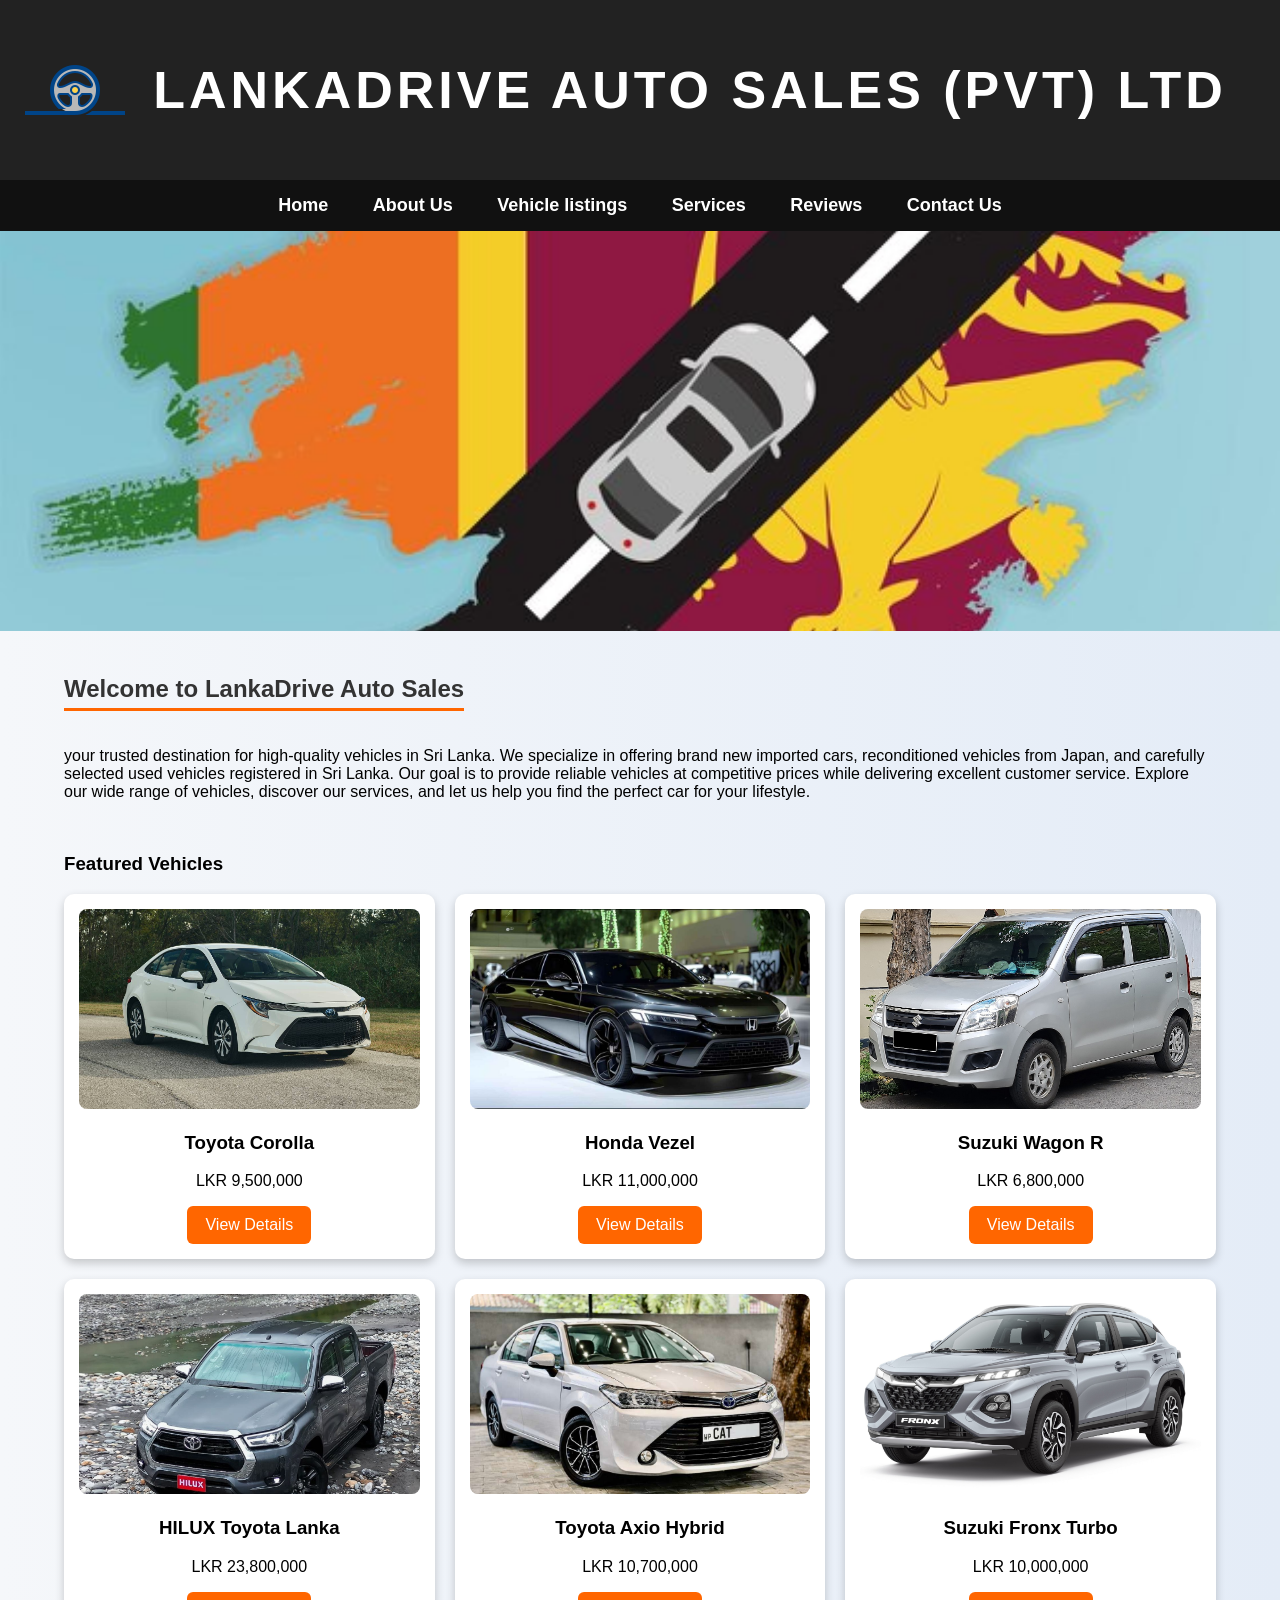
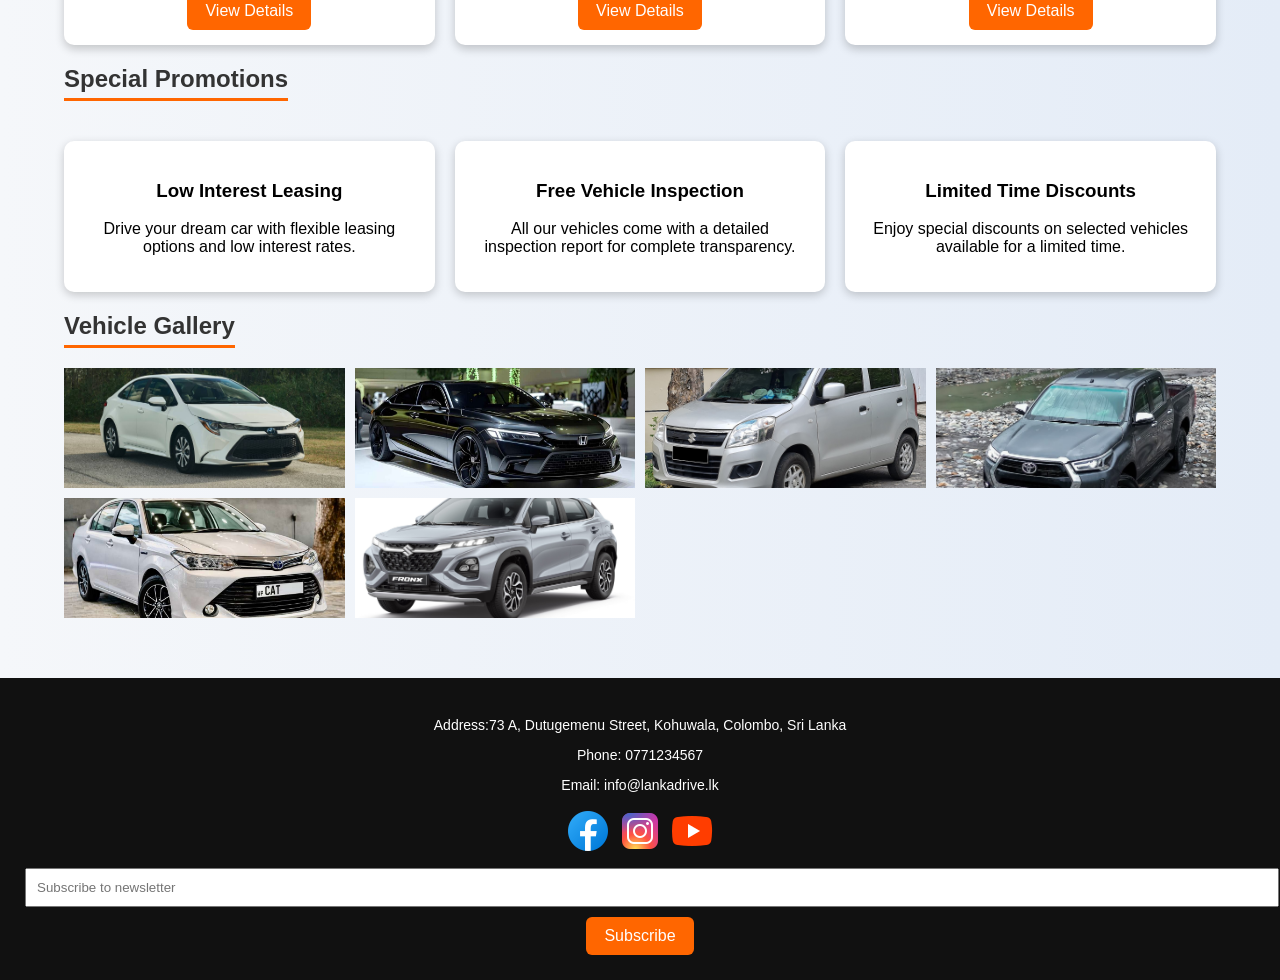
<file: index.html>
<!DOCTYPE html>
<html>
<head>
<title>LankaDrive Auto Sales</title>
<link rel="stylesheet" href="css/style.css">
</head>

<body>

<header class="header">
<img src="images/logo2.png" class="logo">
<h1>LankaDrive Auto Sales (Pvt) Ltd</h1>
</header>

<nav>
<a href="index.html">Home</a>
<a href="about.html">About Us</a>
<a href="vehicles.html">Vehicle listings</a>
<a href="services.html">Services</a>
<a href="review.html">Reviews</a>
<a href="contact.html">Contact Us</a>
</nav>

<img src="images/banner.jpg" class="banner">

<div class="container">

<h2>Welcome to <b>LankaDrive Auto Sales</b></h2>

<p>your trusted destination for high-quality vehicles in Sri Lanka. 
We specialize in offering brand new imported cars, reconditioned vehicles from Japan, and carefully 
selected used vehicles registered in Sri Lanka. Our goal is to provide reliable vehicles at competitive 
prices while delivering excellent customer service. Explore our wide range of vehicles, discover our 
services, and let us help you find the perfect car for your lifestyle.</p>
<br>
<h3><b>Featured Vehicles</b></h3>

<div class="vehicle-grid">

<div class="vehicle">
<img src="images/car1.jpg">
<h3>Toyota Corolla</h3>
<p>LKR 9,500,000</p>
<a href="vehicles.html">
<button>View Details</button>
</a>
</div>

<div class="vehicle">
<img src="images/car2.jpg">
<h3>Honda Vezel</h3>
<p>LKR 11,000,000</p>
<a href="vehicles.html">
<button>View Details</button>
</a>
</div>

<div class="vehicle">
<img src="images/car3.jpg">
<h3>Suzuki Wagon R</h3>
<p>LKR 6,800,000</p>
<a href="vehicles.html">
<button>View Details</button>
</a>
</div>

<div class="vehicle">
<img src="images/car4.jpg">
<h3>HILUX Toyota Lanka</h3>
<p>LKR 23,800,000</p>
<a href="vehicles.html">
<button>View Details</button>
</a>
</div>

<div class="vehicle">
<img src="images/car5.jpg">
<h3>Toyota Axio Hybrid</h3>
<p>LKR 10,700,000</p>
<a href="vehicles.html">
<button>View Details</button>
</a>
</div> 

<div class="vehicle">
<img src="images/car6.jpg">
<h3>Suzuki Fronx Turbo</h3>
<p>LKR 10,000,000</p>
<a href="vehicles.html">
<button>View Details</button>
</a>
</div>

</div>

<h2>Special Promotions</h2>

<div class="promo-section">

<div class="promo-box">
<h3>Low Interest Leasing</h3>
<p>Drive your dream car with flexible leasing options and low interest rates.</p>
</div>

<div class="promo-box">
<h3>Free Vehicle Inspection</h3>
<p>All our vehicles come with a detailed inspection report for complete transparency.</p>
</div>

<div class="promo-box">
<h3>Limited Time Discounts</h3>
<p>Enjoy special discounts on selected vehicles available for a limited time.</p>
</div>

</div>

<h2>Vehicle Gallery</h2>

<div class="gallery">
<img src="images/car1.jpg">
<img src="images/car2.jpg">
<img src="images/car3.jpg">
<img src="images/car4.jpg">
<img src="images/car5.jpg">
<img src="images/car6.jpg">
</div>

</div>

<footer>

<p>Address:73 A, Dutugemenu Street, Kohuwala, Colombo, Sri Lanka</p>
<p>Phone: 0771234567</p>
<p>Email: info@lankadrive.lk</p>
<div class="social-icons">
<a href="#"><img src="images/facebook.png" alt="Facebook"></a>
<a href="#"><img src="images/instagram.png" alt="Instagram"></a>
<a href="#"><img src="images/youtube.png" alt="YouTube"></a>
</div>


<form>
<input type="email" placeholder="Subscribe to newsletter">
<button>Subscribe</button>
</form>

</footer>

</body>
</html>
</file>
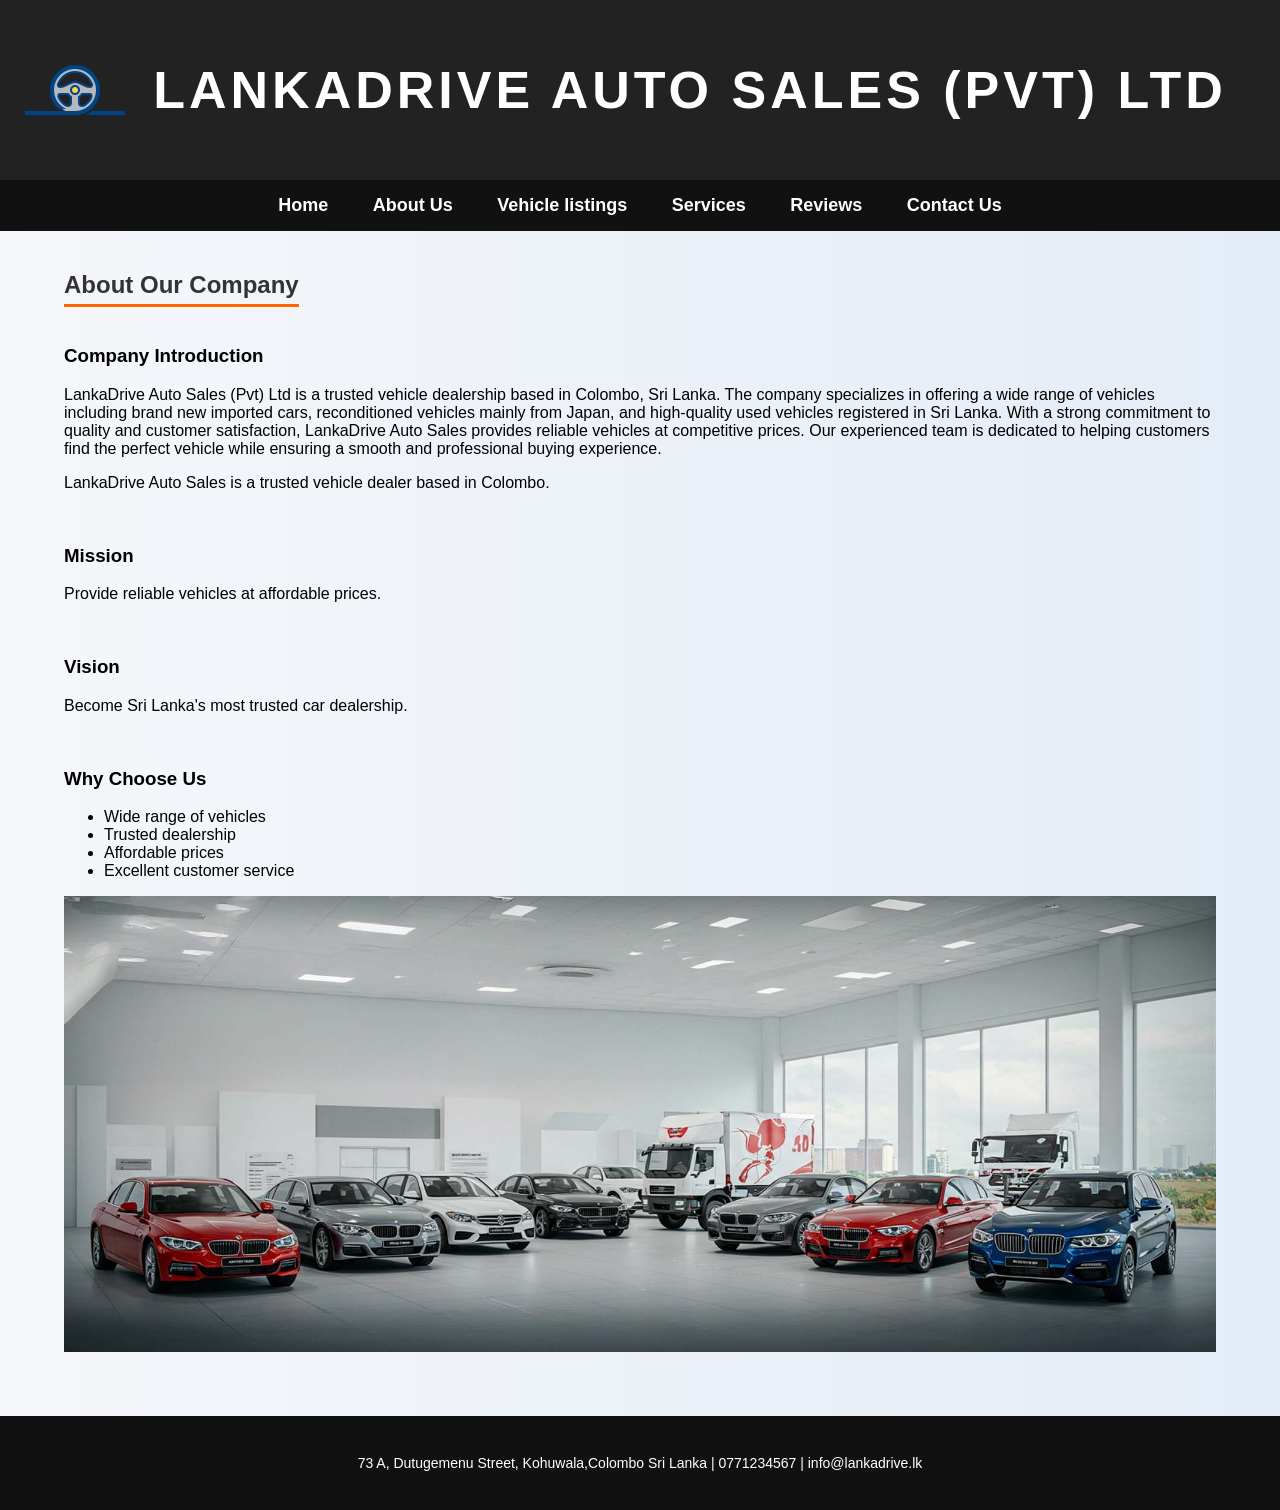
<file: about.html>
<!DOCTYPE html>
<html>
<head>
<title>About Us</title>
<link rel="stylesheet" href="css/style.css">
</head>

<header class="header">
<img src="images/logo2.png" class="logo">
<h1>LankaDrive Auto Sales (Pvt) Ltd</h1>
</header>



<nav>
<a href="index.html">Home</a>
<a href="about.html">About Us</a>
<a href="vehicles.html">Vehicle listings</a>
<a href="services.html">Services</a>
<a href="review.html">Reviews</a>
<a href="contact.html">Contact Us</a>
</nav>

<div class="container">

<h2>About Our Company</h2>

<h3>Company Introduction</h3>

<p>
LankaDrive Auto Sales (Pvt) Ltd is a trusted vehicle dealership based in Colombo, Sri Lanka. 
The company specializes in offering a wide range of vehicles including brand new imported cars, 
reconditioned vehicles mainly from Japan, and high-quality used vehicles registered in Sri Lanka. 
With a strong commitment to quality and customer satisfaction, LankaDrive Auto Sales provides 
reliable vehicles at competitive prices. Our experienced team is dedicated to helping customers 
find the perfect vehicle while ensuring a smooth and professional buying experience.
</p>
<p>LankaDrive Auto Sales is a trusted vehicle dealer based in Colombo.</p>
<br>

<h3>Mission</h3>
<p>Provide reliable vehicles at affordable prices.</p>
<br>

<h3>Vision</h3>
<p>Become Sri Lanka's most trusted car dealership.</p>
<br> 

<h3>Why Choose Us</h3>

<ul>
<li>Wide range of vehicles</li>
<li>Trusted dealership</li>
<li>Affordable prices</li>
<li>Excellent customer service</li>
</ul>

<img src="images/showroom.jpg" width="100%">

</div>

<footer>
<p>73 A, Dutugemenu Street, Kohuwala,Colombo Sri Lanka | 0771234567 | info@lankadrive.lk</p>
</footer>

</body>
</html>
</file>
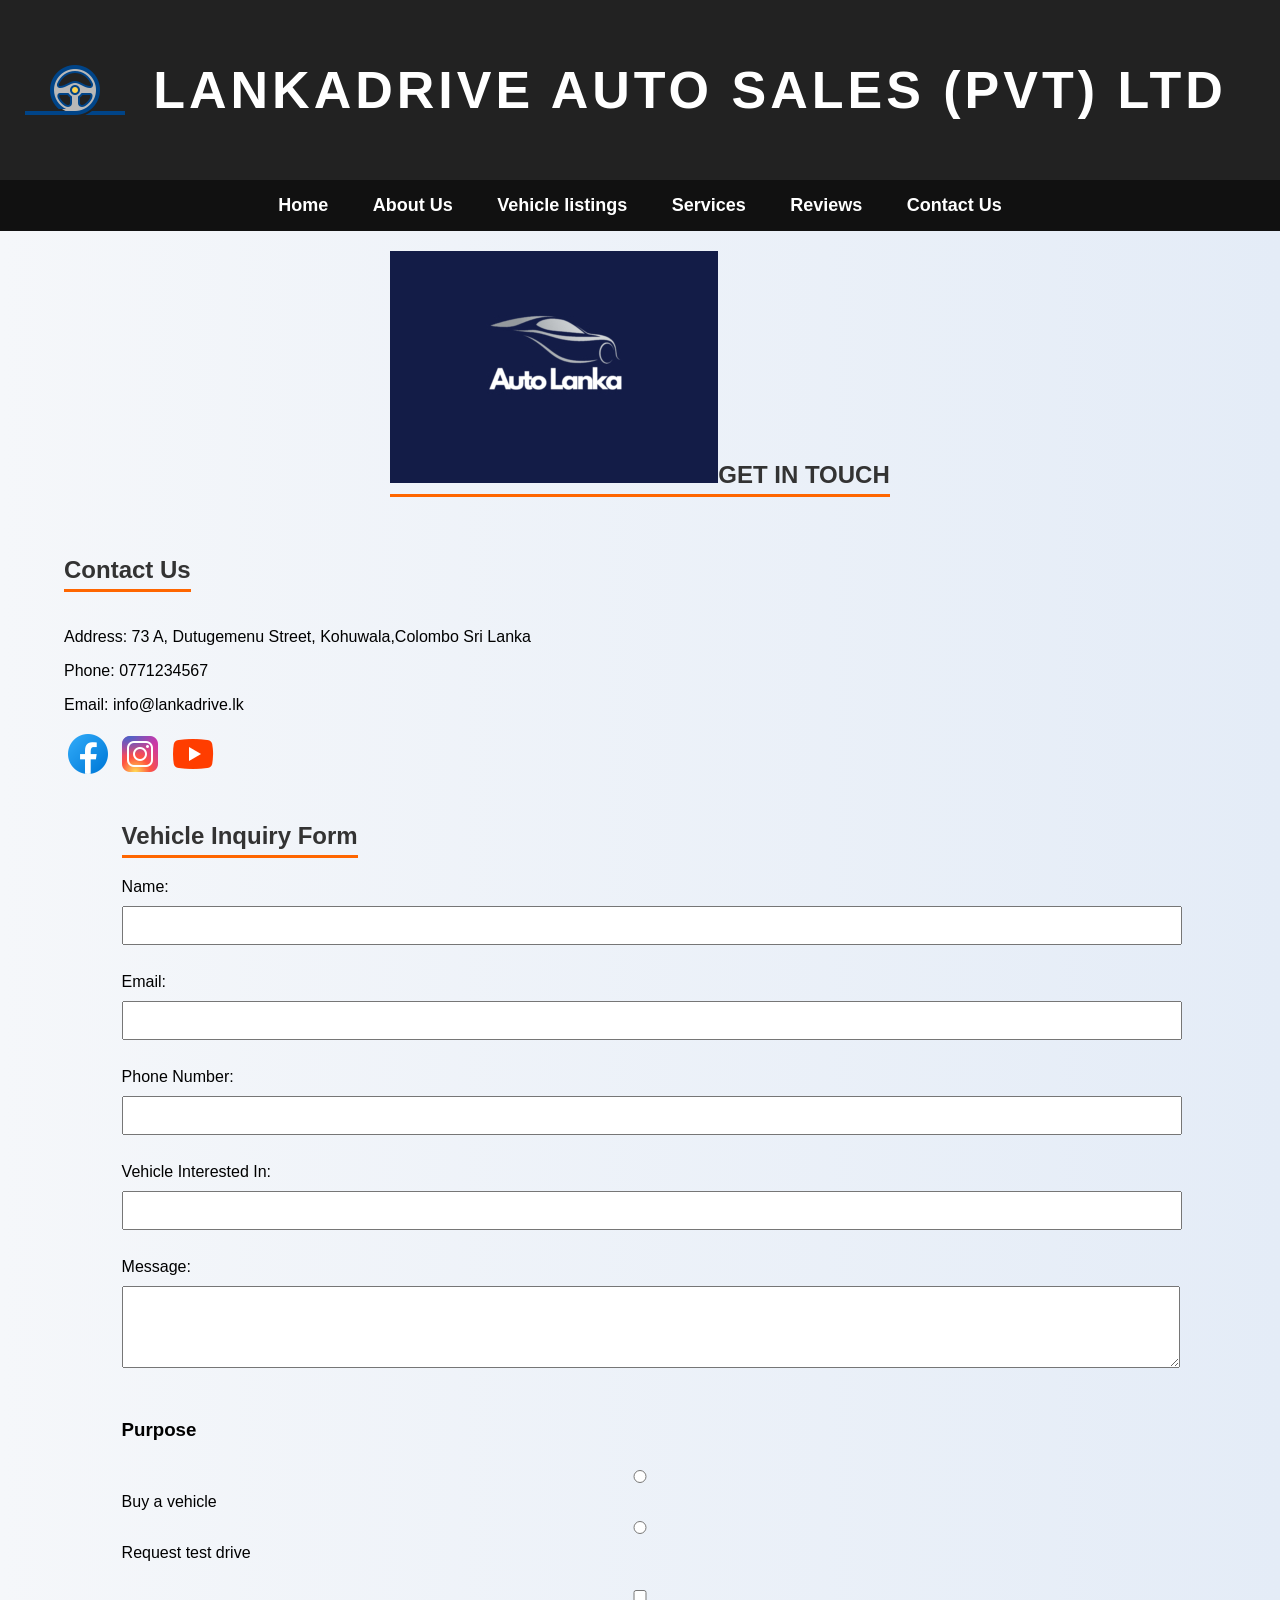
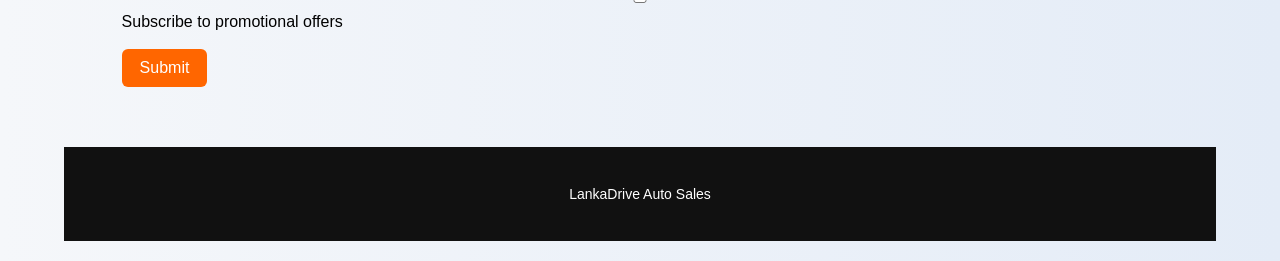
<file: contact.html>
<!DOCTYPE html>
<html>
<head>
<title>Contact Us</title>
<link rel="stylesheet" href="css/style.css">
</head>

<header class="header">
<img src="images/logo2.png" class="logo">
<h1>LankaDrive Auto Sales (Pvt) Ltd</h1>
</header>


<nav>
<a href="index.html">Home</a>
<a href="about.html">About Us</a>
<a href="vehicles.html">Vehicle listings</a>
<a href="services.html">Services</a>
<a href="review.html">Reviews</a>
<a href="contact.html">Contact Us</a>
</nav>

<center>
<h2><img src="images/logoo.jpg" alt="logo">GET IN TOUCH</h2>
</center>

<div class="container">

<h2>Contact Us</h2>

<p>Address: 73 A, Dutugemenu Street, Kohuwala,Colombo Sri Lanka</p>
<p>Phone: 0771234567</p>
<p>Email: info@lankadrive.lk</p>

<div class="social-icons">
<a href="#"><img src="images/facebook.png" alt="Facebook"></a>
<a href="#"><img src="images/instagram.png" alt="Instagram"></a>
<a href="#"><img src="images/youtube.png" alt="YouTube"></a>
</div>


<div class="container">

<h2>Vehicle Inquiry Form</h2>

<form>
<label>Name:</label><br>
<input type="text" required><br><br>

<label>Email:</label><br>
<input type="email" required><br><br>

<label>Phone Number:</label><br>
<input type="text"><br><br>

<label>Vehicle Interested In:</label><br>
<input type="text"><br><br>

<label>Message:</label><br>
<textarea rows="4"></textarea><br><br>


<h3><b>Purpose</b></h3>

<input type="radio" name="purpose"> Buy a vehicle
<input type="radio" name="purpose"> Request test drive

<br><br>

<input type="checkbox"> Subscribe to promotional offers

<br><br>

<button>Submit</button>

</form>

</div>

<footer>
<p>LankaDrive Auto Sales</p>
</footer>

</body>
</html>
</file>
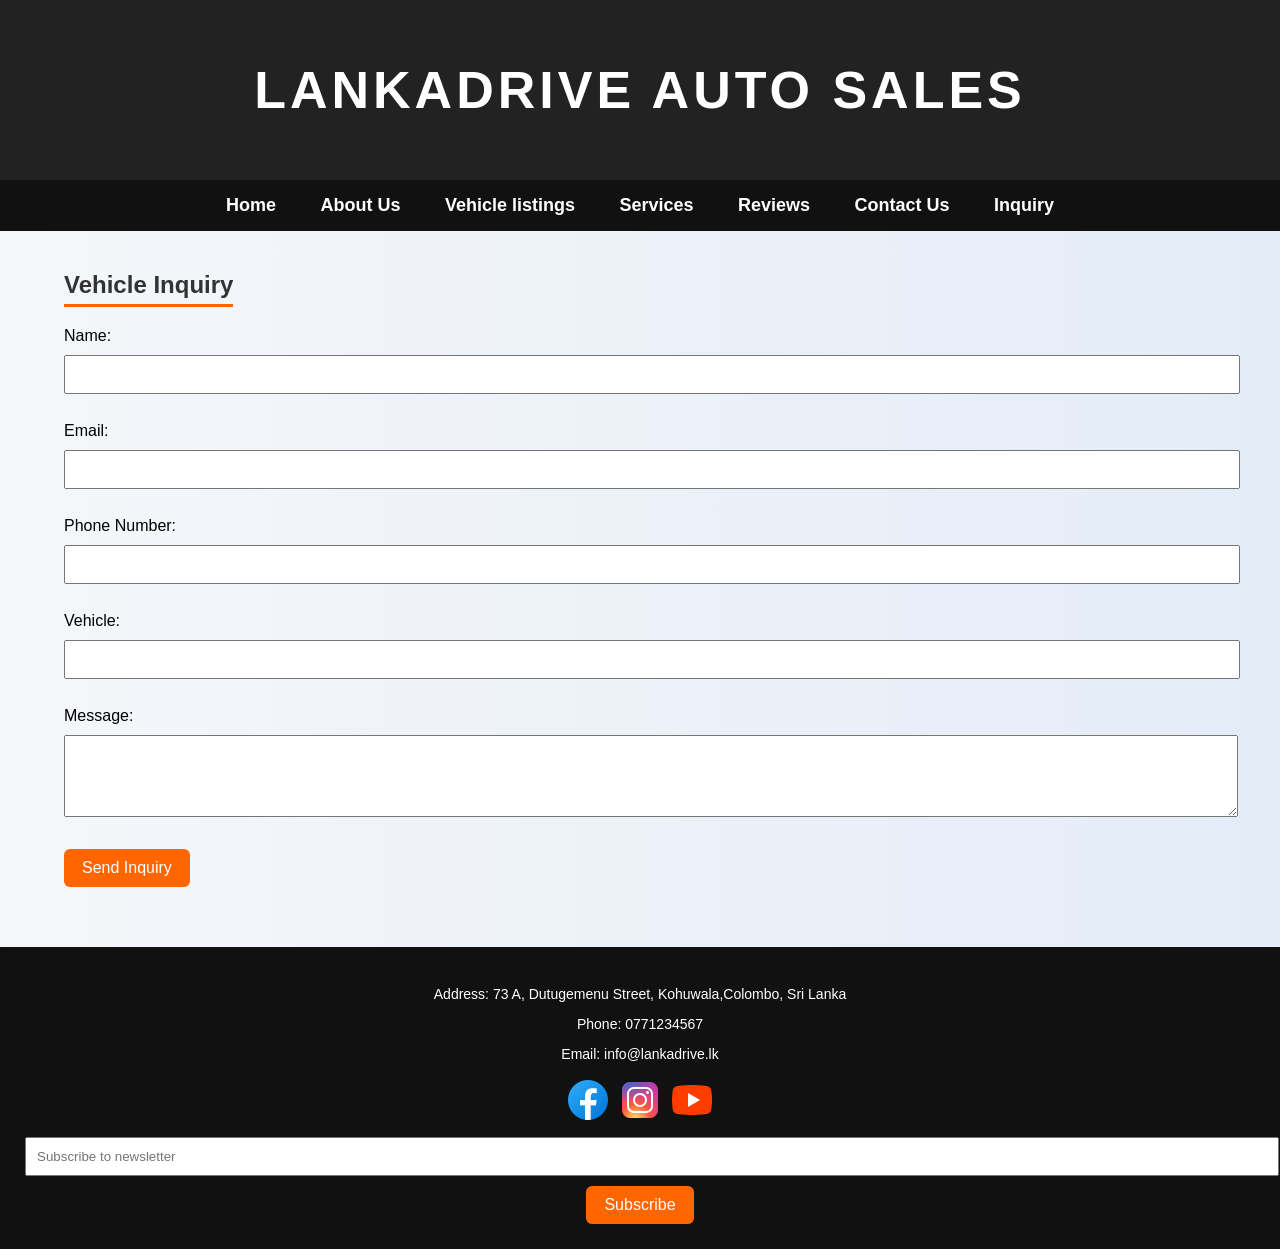
<file: inquire.html>
<!DOCTYPE html>
<html>
<head>
<title>Vehicles</title>
<link rel="stylesheet" href="css/style.css">
</head>

<body>
<header class="header">
<h1>LankaDrive Auto Sales</h1>
</header>

<nav>
<a href="index.html">Home</a>
<a href="about.html">About Us</a>
<a href="vehicles.html">Vehicle listings</a>
<a href="services.html">Services</a>
<a href="review.html">Reviews</a>
<a href="contact.html">Contact Us</a>
<a href="inquire.html">Inquiry</a>
</nav>

<div class="container">

<h2>Vehicle Inquiry</h2>

<form>
<label>Name:</label><br>
<input type="text" required><br><br>

<label>Email:</label><br>
<input type="email" required><br><br>

<label>Phone Number:</label><br>
<input type="text"><br><br>

<label>Vehicle:</label><br>
<input type="text"><br><br>

<label>Message:</label><br>
<textarea rows="4"></textarea><br><br>

<button type="submit">Send Inquiry</button>
</form>
</div>

<footer>

<p>Address: 73 A, Dutugemenu Street, Kohuwala,Colombo, Sri Lanka</p>
<p>Phone: 0771234567</p>
<p>Email: info@lankadrive.lk</p>
<div class="social-icons">
<a href="#"><img src="images/facebook.png" alt="Facebook"></a>
<a href="#"><img src="images/instagram.png" alt="Instagram"></a>
<a href="#"><img src="images/youtube.png" alt="YouTube"></a>
</div>


<form>
<input type="email" placeholder="Subscribe to newsletter">
<button>Subscribe</button>
</form>

</footer>

</body>
</html>
</file>
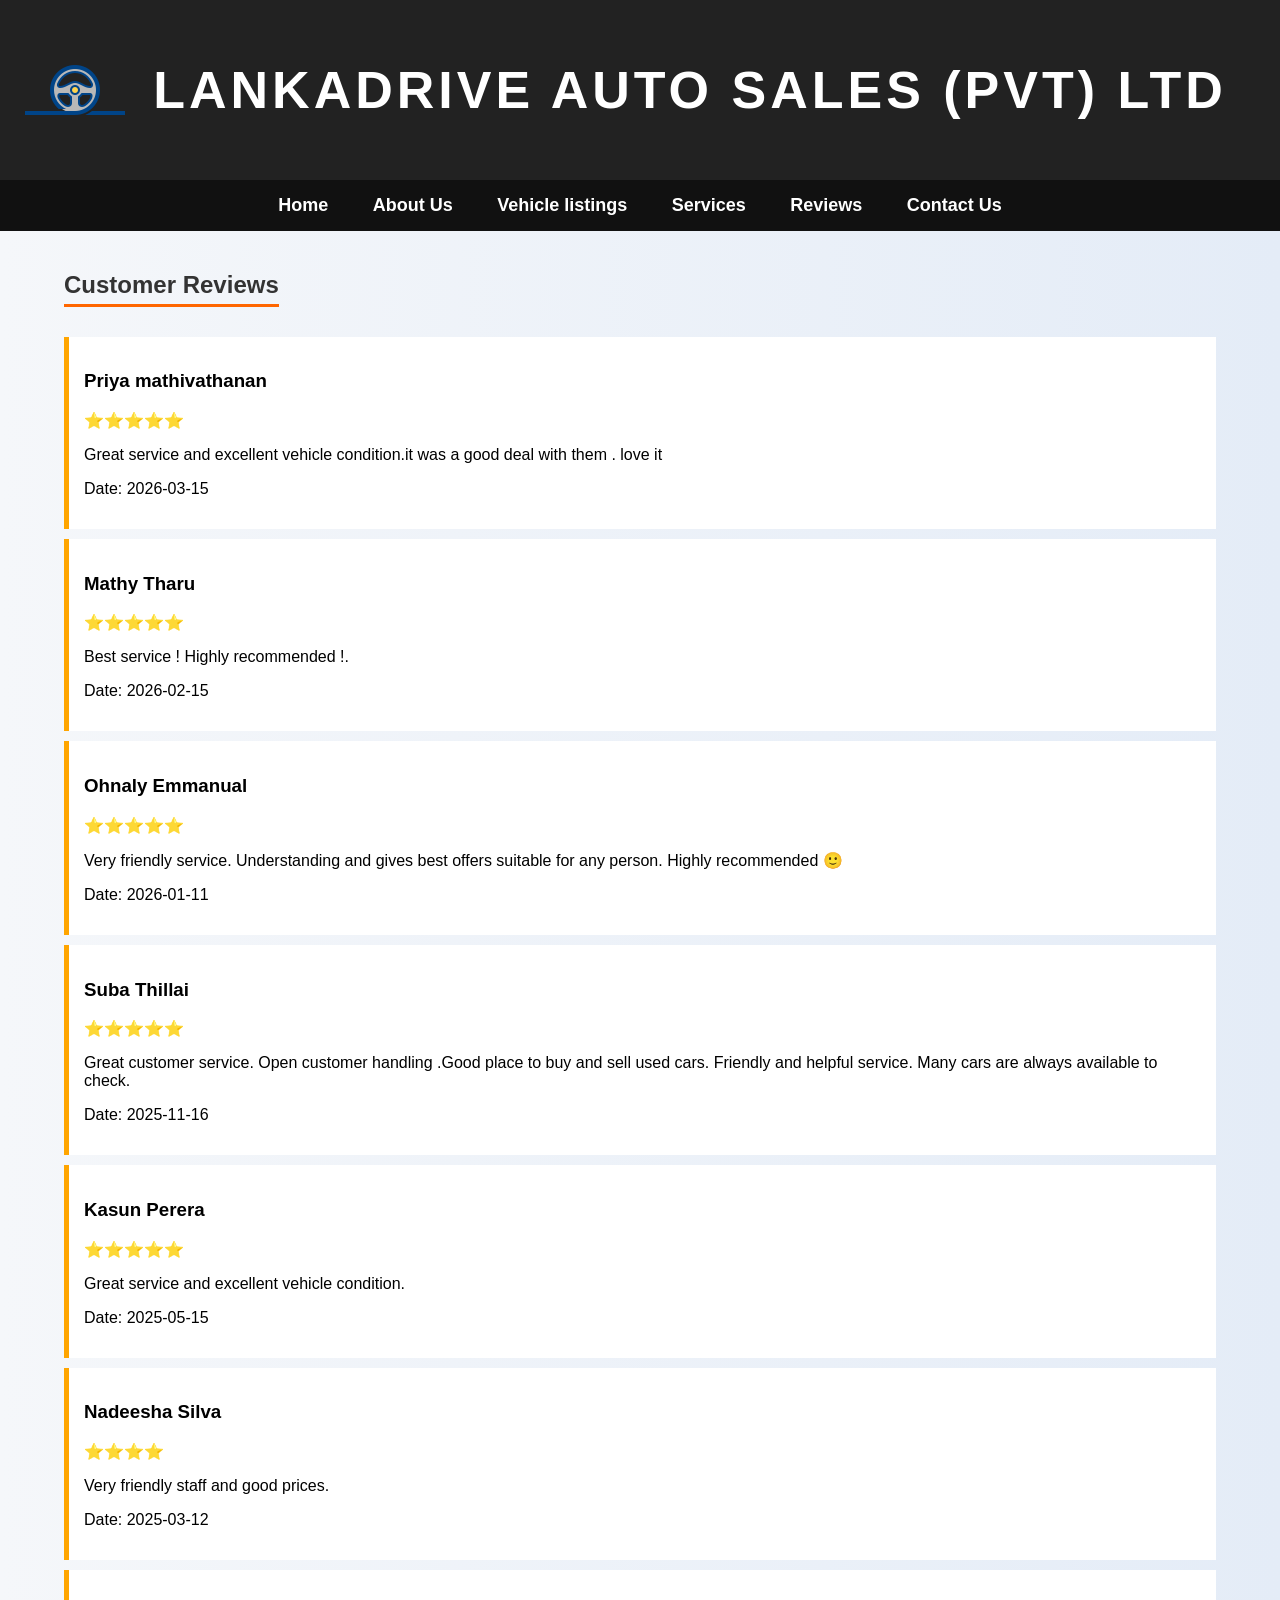
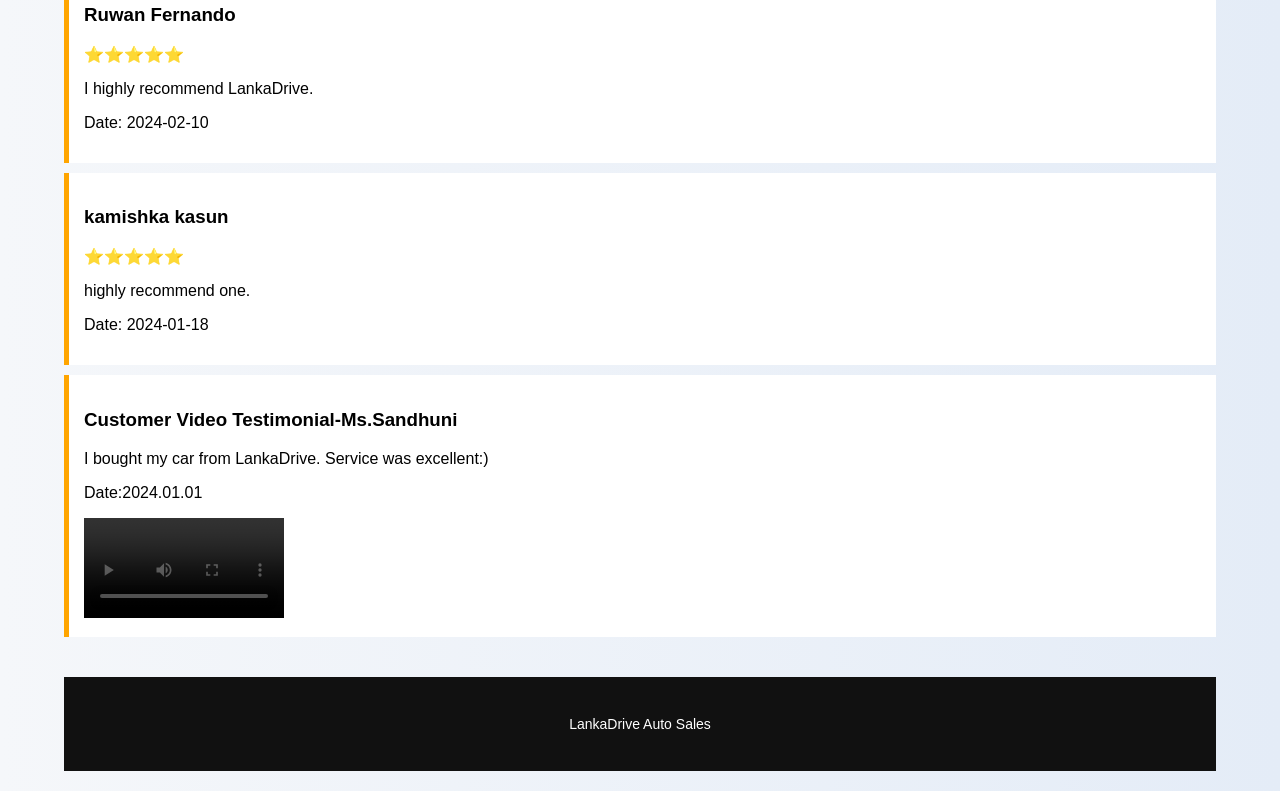
<file: review.html>
<!DOCTYPE html>
<html>
<head>
<title>Customer Reviews</title>
<link rel="stylesheet" href="css/style.css">
</head>

<header class="header">
<img src="images/logo2.png" class="logo">
<h1>LankaDrive Auto Sales (Pvt) Ltd</h1>
</header>


<nav>
<a href="index.html">Home</a>
<a href="about.html">About Us</a>
<a href="vehicles.html">Vehicle listings</a>
<a href="services.html">Services</a>
<a href="review.html">Reviews</a>
<a href="contact.html">Contact Us</a>
</nav>

<div class="container">

<h2>Customer Reviews</h2>

<div class="review">
<h3>Priya mathivathanan</h3>
<p>⭐⭐⭐⭐⭐</p>
<p>Great service and excellent vehicle condition.it was a good deal with them . love it </p>
<p>Date: 2026-03-15</p>
</div>

<div class="review">
<h3>Mathy Tharu</h3>
<p>⭐⭐⭐⭐⭐</p>
<p>Best service ! Highly recommended !.</p>
<p>Date: 2026-02-15</p>
</div>

<div class="review">
<h3>Ohnaly Emmanual</h3>
<p>⭐⭐⭐⭐⭐</p>
<p>Very friendly service. Understanding and gives best offers suitable for any person. Highly recommended 🙂</p>
<p>Date: 2026-01-11</p>
</div>

<div class="review">
<h3>Suba Thillai</h3>
<p>⭐⭐⭐⭐⭐</p>
<p>Great customer service. Open customer handling .Good place to buy and sell used cars. Friendly and helpful service. Many cars are always available to check.</p>
<p>Date: 2025-11-16</p>
</div>

<div class="review">
<h3>Kasun Perera</h3>
<p>⭐⭐⭐⭐⭐</p>
<p>Great service and excellent vehicle condition.</p>
<p>Date: 2025-05-15</p>
</div>

<div class="review">
<h3>Nadeesha Silva</h3>
<p>⭐⭐⭐⭐</p>
<p>Very friendly staff and good prices.</p>
<p>Date: 2025-03-12</p>
</div>

<div class="review">
<h3>Ruwan Fernando</h3>
<p>⭐⭐⭐⭐⭐</p>
<p>I highly recommend LankaDrive.</p>
<p>Date: 2024-02-10</p>
</div>

<div class="review">
<h3>kamishka kasun</h3>
<p>⭐⭐⭐⭐⭐</p>
<p>highly recommend one.</p>
<p>Date: 2024-01-18</p>
</div> 

<div class="review">
<h3>Customer Video Testimonial-Ms.Sandhuni</h3>
<p>I bought my car from LankaDrive. Service was excellent:)</p>
<p>Date:2024.01.01</p>
<video width="200" controls>
<source src="media/review.mp4" type="video/mp4">
Your browser does not support video.
</video></div>

<footer>
<p>LankaDrive Auto Sales</p>
</footer>

</body>
</html>
</file>
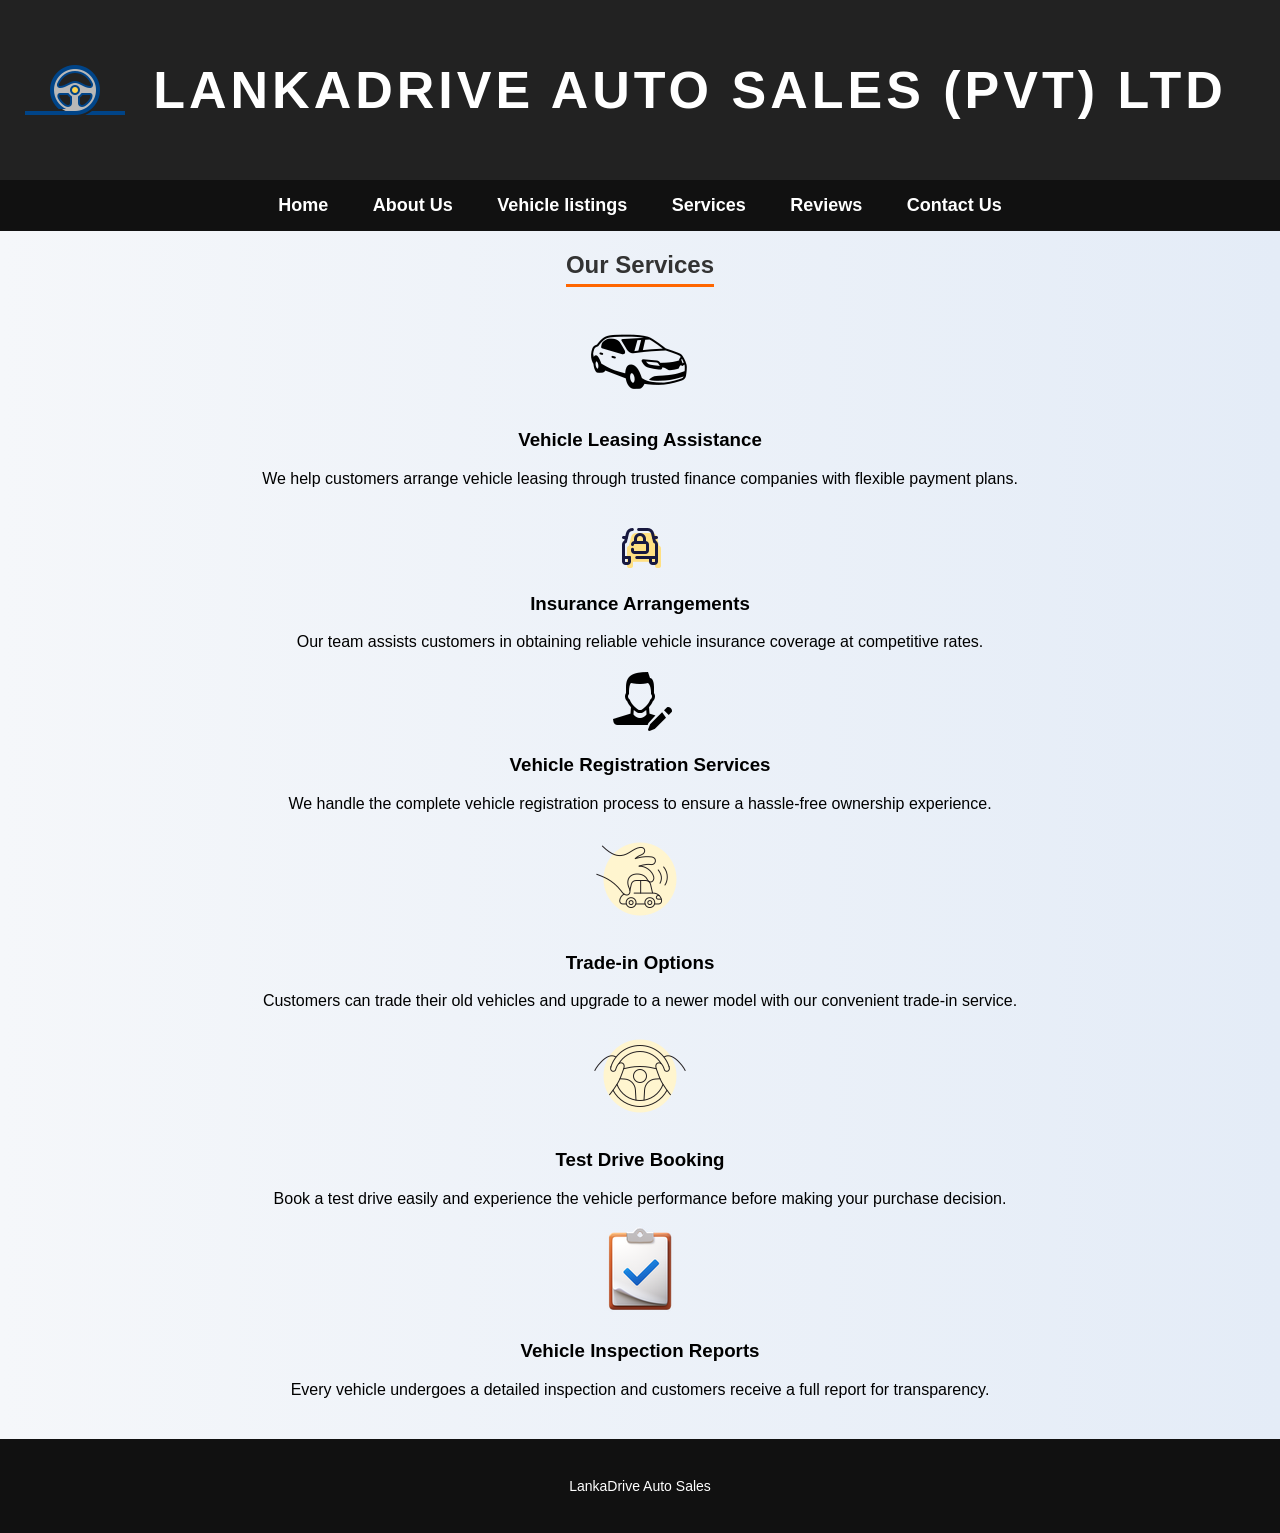
<file: services.html>
<!DOCTYPE html>
<html>
<head>
<title>Services</title>
<link rel="stylesheet" href="css/style.css">
</head>

<header class="header">
<img src="images/logo2.png" class="logo">
<h1>LankaDrive Auto Sales (Pvt) Ltd</h1>
</header>


<nav>
<a href="index.html">Home</a>
<a href="about.html">About Us</a>
<a href="vehicles.html">Vehicle listings</a>
<a href="services.html">Services</a>
<a href="review.html">Reviews</a>
<a href="contact.html">Contact Us</a>
</nav>

<section class="services">
<center>
<h2>Our Services</h2>

<div class="service-container">

<div class="service-box">
<img src="images/leasing.png" alt="Leasing">
<h3>Vehicle Leasing Assistance</h3>
<p>We help customers arrange vehicle leasing through trusted finance companies with flexible payment plans.</p>
</div>
<br>


<div class="service-box">
<img src="images/insurance.png" alt="Insurance">
<h3>Insurance Arrangements</h3>
<p>Our team assists customers in obtaining reliable vehicle insurance coverage at competitive rates.</p>
</div>

<div class="service-box">
<img src="images/registration.png" alt="Registration">
<h3>Vehicle Registration Services</h3>
<p>We handle the complete vehicle registration process to ensure a hassle-free ownership experience.</p>
</div>

<div class="service-box">
<img src="images/tradein.png" alt="Trade In">
<h3>Trade-in Options</h3>
<p>Customers can trade their old vehicles and upgrade to a newer model with our convenient trade-in service.</p>
</div>

<div class="service-box">
<img src="images/testdrive.png" alt="Test Drive">
<h3>Test Drive Booking</h3>
<p>Book a test drive easily and experience the vehicle performance before making your purchase decision.</p>
</div>

<div class="service-box">
<img src="images/inspection.png" alt="Inspection">
<h3>Vehicle Inspection Reports</h3>
<p>Every vehicle undergoes a detailed inspection and customers receive a full report for transparency.</p>
</div>

</div>
</center>
</section>


<footer>
<p>LankaDrive Auto Sales</p>
</footer>

</body>
</html>
</file>
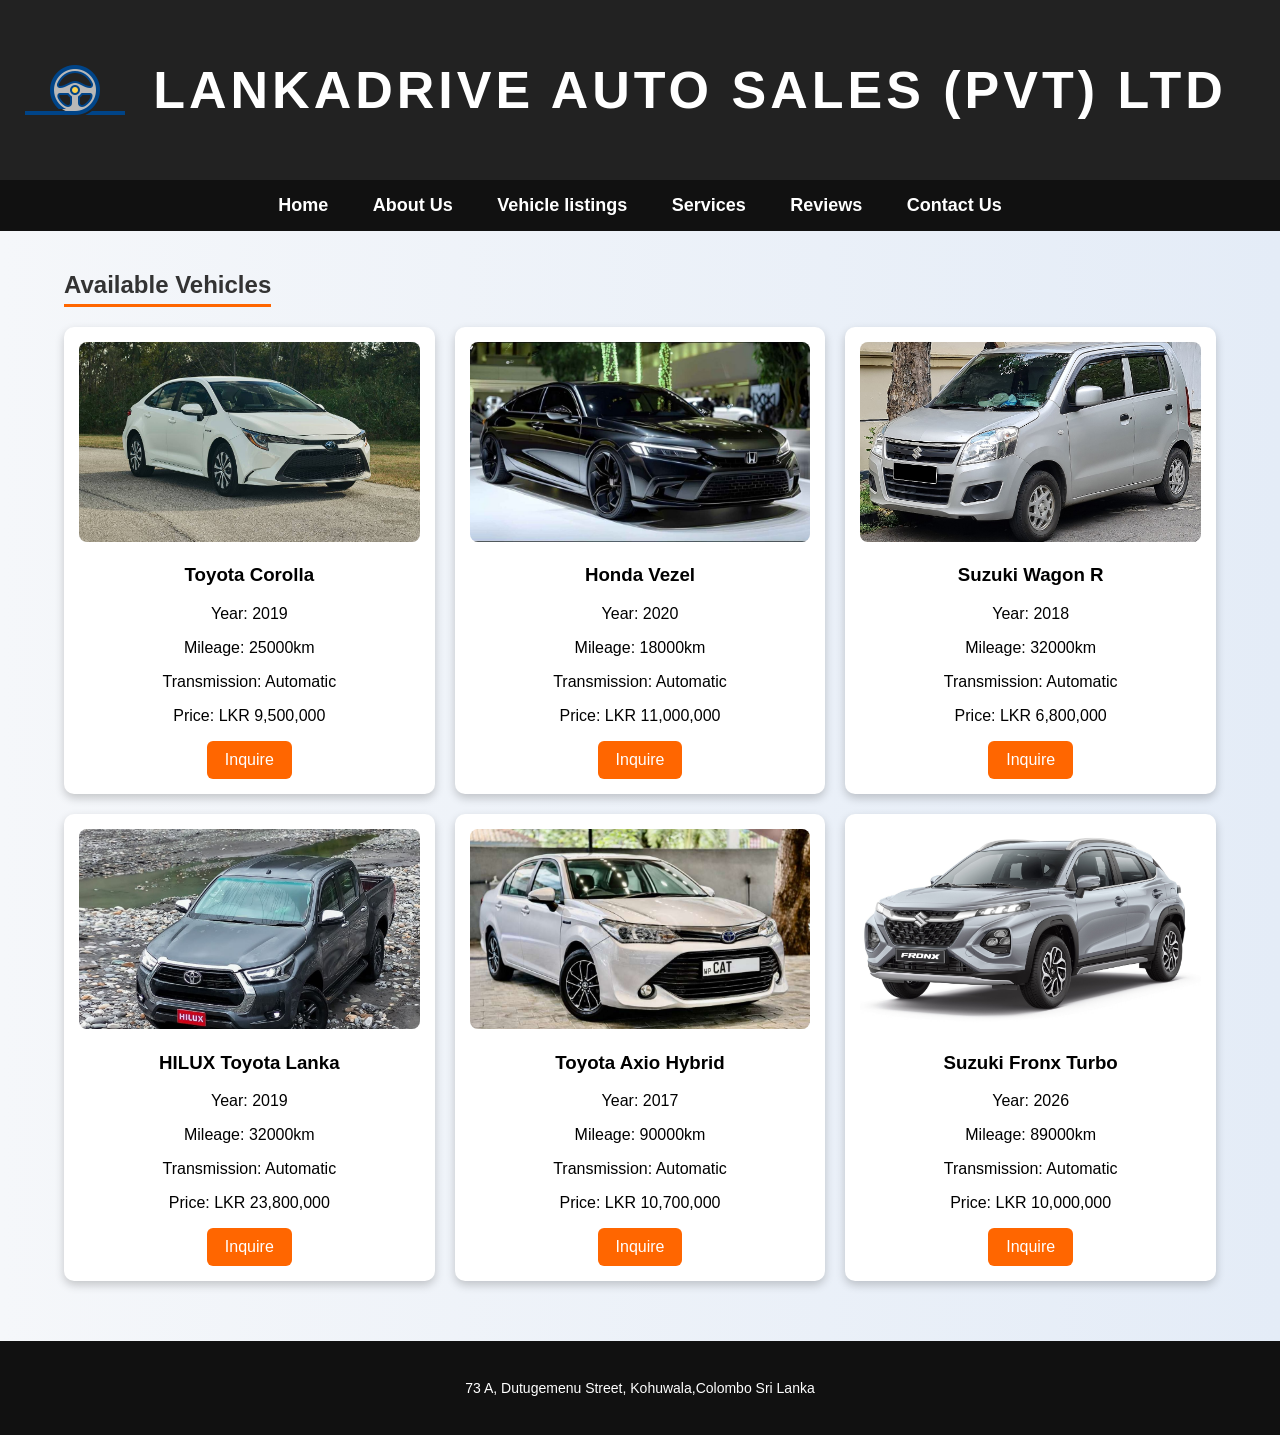
<file: vehicles.html>
<!DOCTYPE html>
<html>
<head>
<title>Vehicles</title>
<link rel="stylesheet" href="css/style.css">
</head>

<header class="header">
<img src="images/logo2.png" class="logo">
<h1>LankaDrive Auto Sales (Pvt) Ltd</h1>
</header>


<nav>
<a href="index.html">Home</a>
<a href="about.html">About Us</a>
<a href="vehicles.html">Vehicle listings</a>
<a href="services.html">Services</a>
<a href="review.html">Reviews</a>
<a href="contact.html">Contact Us</a>
</nav>

<div class="container">

<h2>Available Vehicles</h2>

<div class="vehicle-grid">

<div class="vehicle">
<img src="images/car1.jpg">
<h3>Toyota Corolla</h3>
<p>Year: 2019</p>
<p>Mileage: 25000km</p>
<p>Transmission: Automatic</p>
<p>Price: LKR 9,500,000</p>
<a href="contact.html">
<button>Inquire</button>
</a>
</div>

<div class="vehicle">
<img src="images/car2.jpg">
<h3>Honda Vezel</h3>
<p>Year: 2020</p>
<p>Mileage: 18000km</p>
<p>Transmission: Automatic</p>
<p>Price: LKR 11,000,000</p>
<a href="contact.html">
<button>Inquire</button>
</a>
</div>

<div class="vehicle">
<img src="images/car3.jpg">
<h3>Suzuki Wagon R</h3>
<p>Year: 2018</p>
<p>Mileage: 32000km</p>
<p>Transmission: Automatic</p>
<p>Price: LKR 6,800,000</p>
<a href="contact.html">
<button>Inquire</button>
</a>
</div>

<div class="vehicle">
<img src="images/car4.jpg">
<h3>HILUX Toyota Lanka</h3>
<p>Year: 2019</p>
<p>Mileage: 32000km</p>
<p>Transmission: Automatic</p>
<p>Price: LKR 23,800,000</p>
<a href="contact.html">
<button>Inquire</button>
</a>
</div>

<div class="vehicle">
<img src="images/car5.jpg">
<h3>Toyota Axio Hybrid</h3>
<p>Year: 2017</p>
<p>Mileage: 90000km</p>
<p>Transmission: Automatic</p>
<p>Price: LKR 10,700,000</p>
<a href="contact.html">
<button>Inquire</button>
</a>
</div>

<div class="vehicle">
<img src="images/car6.jpg">
<h3>Suzuki Fronx Turbo</h3>
<p>Year: 2026</p>
<p>Mileage: 89000km</p>
<p>Transmission: Automatic</p>
<p>Price: LKR 10,000,000</p>
<a href="contact.html">
<button>Inquire</button>
</a>
</div>

</div>

</div>

<footer>
<p>73 A, Dutugemenu Street, Kohuwala,Colombo Sri Lanka</p>
</footer>

</body>
</html>
</file>
<file: css/style.css>
body{
font-family: Arial, sans-serif;
margin:0;
padding:0;
background:#f4f4f4;
}

header{
display:flex;
align-items:center;
padding:25px;
background:#222;
color:white;
}


header h1{
flex:1;
text-align:center;
font-size:52px;
}

header h1{
font-size:52px;
font-weight:700;
text-transform:uppercase;
letter-spacing:4px;
}
h2{
text-align:center;
margin-bottom:20px;
color:#333;
border-bottom:3px solid #ff6600;
display:inline-block;
padding-bottom:5px;
}

nav{
background:#111;
padding:15px;
text-align:center;
}

nav a{
color:white;
margin:0 20px;
text-decoration:none;
font-size:18px;
font-weight:bold;
transition:0.3s;
}

nav a:hover{
color:#ffcc00;
border-bottom:2px solid #ffcc00;
}


.container{
width:90%;
margin:auto;
padding:20px;
}

.banner{
width:100%;
height:400px;
object-fit:cover;
}

.vehicle-grid{
display:grid;
grid-template-columns:repeat(3,1fr);
gap:20px;
}


.vehicle{
background:white;
padding:15px;
border-radius:10px;
box-shadow:0 4px 10px rgba(0,0,0,0.2);
text-align:center;
transition:0.3s;
}

.vehicle:hover{
transform:scale(1.05);
}

.vehicle img{
width:100%;
height:200px;
object-fit:cover;
border-radius:8px;
}

button{
background:#ff6600;
color:white;
padding:10px 18px;
border:none;
border-radius:6px;
font-size:16px;
cursor:pointer;
transition:0.3s;
}

button:hover{
background:#e65c00;
}  

.item {
  margin-bottom: 20px;
  border: 1px solid #ddd;
  padding: 10px;
  border-radius: 8px;
}

.view-btn {
  background-color: #007bff;
  color: white;
  border: none;
  padding: 6px 12px;
  border-radius: 5px;
  cursor: pointer;
}

.view-btn:hover {
  background-color: #0056b3;
}

.details {
  margin-top: 10px;
  padding: 10px;
  background-color: #f9f9f9;
  border-radius: 5px;
}

body{
font-family:Arial, sans-serif;
margin:0;
background:linear-gradient(to right,#f5f7fa,#e4ecf7);
}
footer{
background:#111;
color:white;
text-align:center;
padding:25px;
margin-top:40px;
font-size:14px;
}


form input, form textarea{
width:100%;
padding:10px;
margin:10px 0;
}

.promo-section{
display:flex;
justify-content:space-between;
margin-top:20px;
gap:20px;
}

.promo-box{
background:white;
padding:20px;
border-radius:10px;
box-shadow:0 3px 10px rgba(0,0,0,0.2);
width:30%;
text-align:center;
}

.gallery{
display:grid;
grid-template-columns:repeat(4,1fr);
gap:10px;
}

.gallery img{
width:100%;
height:120px;
object-fit:cover;
}

.review{
background:white;
padding:15px;
margin:10px 0;
border-left:5px solid orange;
}
</file>
